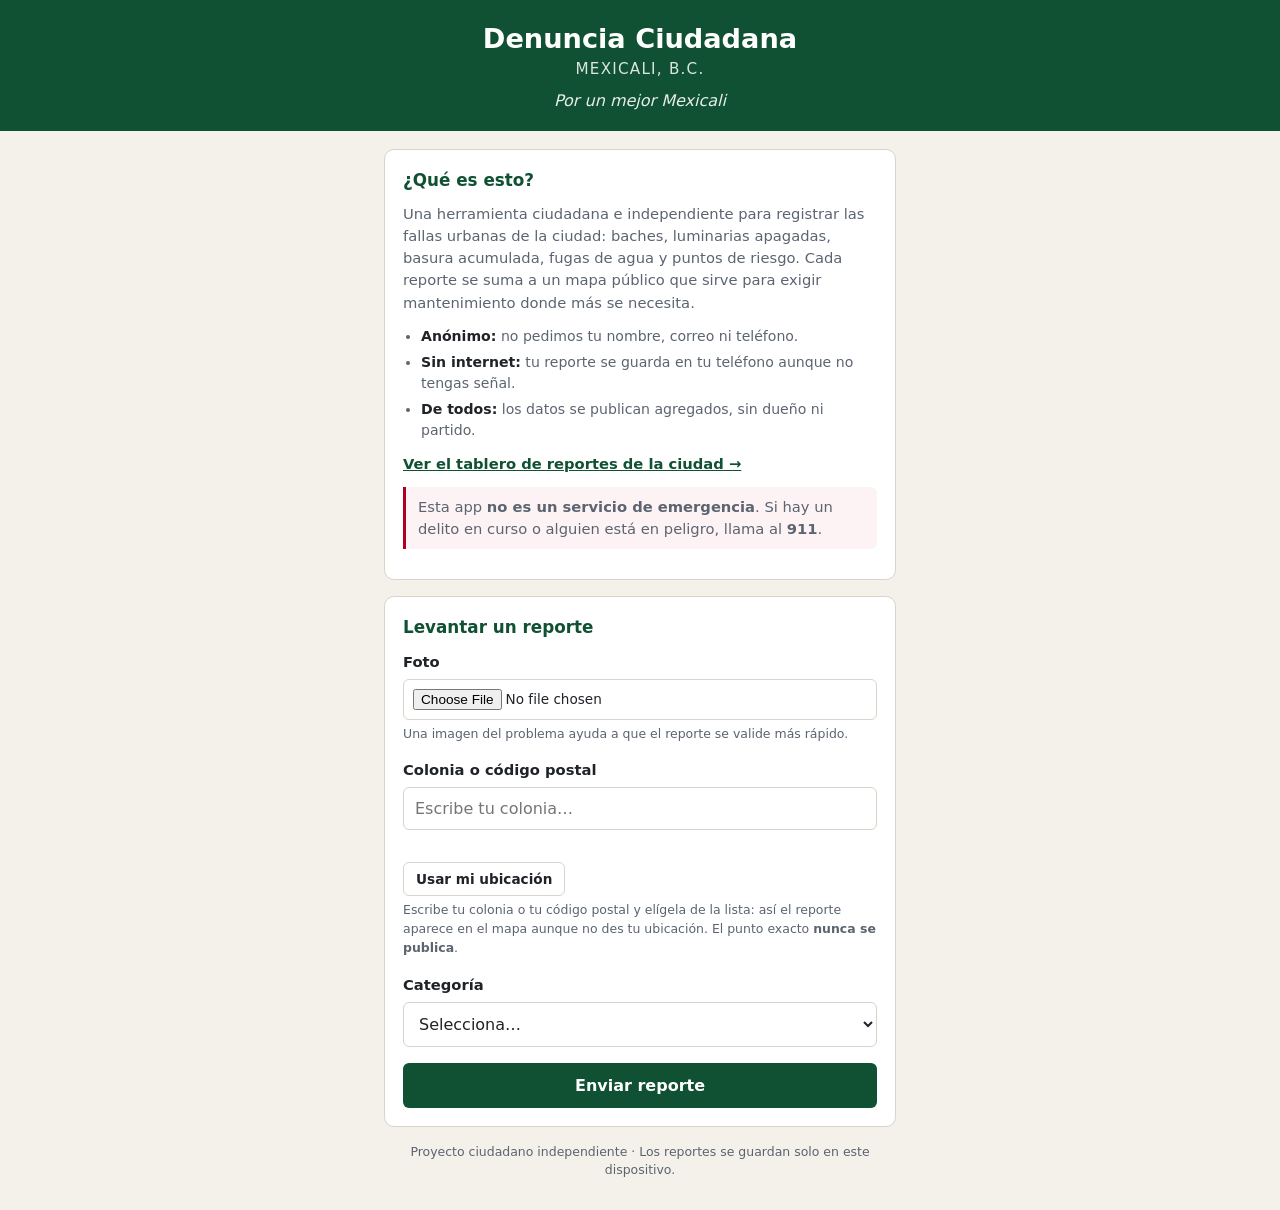
<file: index.html>
<!DOCTYPE html>
<html lang="es">

<head>
    <meta charset="UTF-8">
    <meta name="viewport" content="width=device-width, initial-scale=1.0">
    <meta name="theme-color" content="#0f5132">
    <meta name="description"
        content="Reporta de forma anónima baches, luminarias apagadas, basura y otras fallas urbanas en Mexicali, B.C.">
    <link rel="manifest" href="/manifest.json">
    <link rel="icon" type="image/png" href="img/icono-192.png">
    <link rel="apple-touch-icon" href="img/apple-touch-icon.png">
    <link rel="stylesheet" href="style.css">
    <title>Denuncia Ciudadana Mexicali, B.C.</title>
</head>

<body>
    <div id="vista-publica">
    <header class="encabezado">
        <h1>Denuncia Ciudadana<span>Mexicali, B.C.</span></h1>
        <p class="lema">Por un mejor Mexicali</p>
    </header>

    <main>
        <section class="tarjeta intro">
            <h2>¿Qué es esto?</h2>
            <p>
                Una herramienta ciudadana e independiente para registrar las fallas
                urbanas de la ciudad: baches, luminarias apagadas, basura acumulada,
                fugas de agua y puntos de riesgo. Cada reporte se suma a un mapa
                público que sirve para exigir mantenimiento donde más se necesita.
            </p>
            <ul class="puntos">
                <li><strong>Anónimo:</strong> no pedimos tu nombre, correo ni teléfono.</li>
                <li><strong>Sin internet:</strong> tu reporte se guarda en tu teléfono
                    aunque no tengas señal.</li>
                <li><strong>De todos:</strong> los datos se publican agregados, sin
                    dueño ni partido.</li>
            </ul>
            <p class="enlace-tablero">
                <a href="#/tablero">Ver el tablero de reportes de la ciudad →</a>
            </p>
            <p class="aviso">
                Esta app <strong>no es un servicio de emergencia</strong>. Si hay un
                delito en curso o alguien está en peligro, llama al <strong>911</strong>.
            </p>
        </section>

        <section class="tarjeta">
            <h2>Levantar un reporte</h2>
            <form id="reporte-form">
                <div class="campo">
                    <label for="reporte-foto">Foto</label>
                    <input type="file" id="reporte-foto" accept="image/*">
                    <small>Una imagen del problema ayuda a que el reporte se valide más rápido.</small>
                </div>

                <div class="campo">
                    <label for="reporte-ubicacion">Colonia o código postal</label>
                    <div class="autocompletar">
                        <input type="text" id="reporte-ubicacion" placeholder="Escribe tu colonia…"
                            autocomplete="off" role="combobox" aria-expanded="false"
                            aria-controls="lista-colonias" aria-autocomplete="list">
                        <ul id="lista-colonias" class="sugerencias" role="listbox"
                            aria-label="Asentamientos de Mexicali" hidden></ul>
                    </div>
                    <span id="estado-cp" class="estado-cp"></span>
                    <div class="fila-gps">
                        <button type="button" id="btn-ubicacion" class="btn-secundario">Usar mi ubicación</button>
                        <span id="estado-gps" class="estado-gps"></span>
                    </div>
                    <small>Escribe tu colonia o tu código postal y elígela de la lista:
                        así el reporte aparece en el mapa aunque no des tu ubicación.
                        El punto exacto <strong>nunca se publica</strong>.</small>
                </div>

                <div class="campo">
                    <label for="reporte-categoria">Categoría</label>
                    <select id="reporte-categoria">
                        <option value="">Selecciona…</option>
                    </select>
                </div>

                <p id="error-msg" class="msg-error" role="alert"></p>
                <p id="exito-msg" class="msg-exito" role="status"></p>
                <button id="btn-enviar" type="submit">Enviar reporte</button>
            </form>
        </section>
    </main>

    <footer>
        <p>Proyecto ciudadano independiente · Los reportes se guardan solo en este dispositivo.</p>
    </footer>
    </div>

    <div id="vista-panel" class="panel" hidden></div>

    <div id="vista-tablero" class="panel" hidden></div>

    <script type="module" src="app.js"></script>
</body>

</html>
</file>
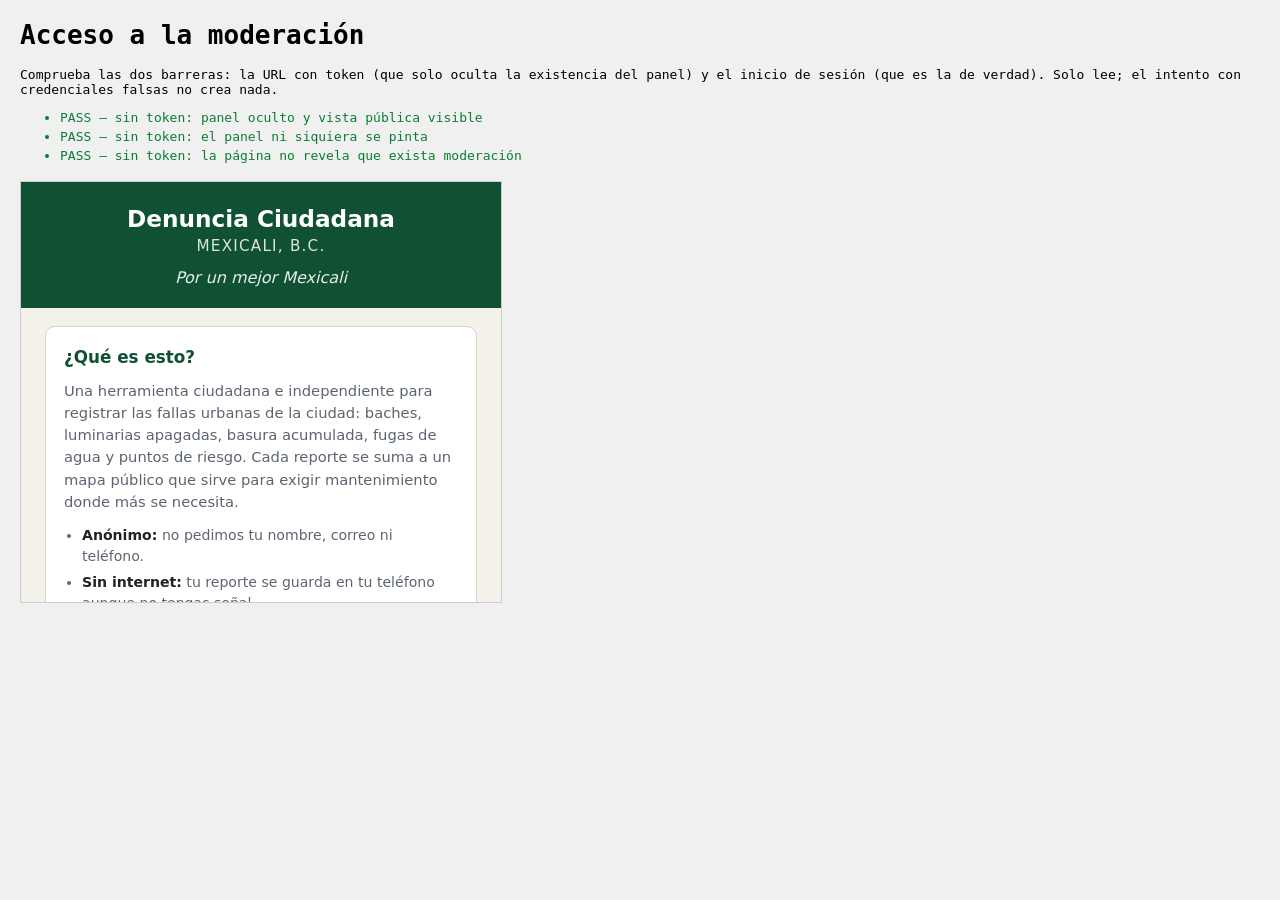
<file: pruebas/AccesoModeracion.prueba.html>
<!DOCTYPE html>
<html lang="es">

<head>
    <meta charset="UTF-8">
    <title>Pruebas — Acceso a la moderación</title>
    <style>
        body { font-family: monospace; margin: 20px; background: #f0f0f0; }
        li { margin: 4px 0; }
        .ok { color: #0a7d33; }
        .fail { color: #b00020; font-weight: bold; }
        #resumen { font-size: 1.1rem; margin-top: 15px; }
        iframe { width: 480px; height: 420px; border: 1px solid #ccc; background: #fff; }
    </style>
</head>

<body>
    <h1>Acceso a la moderación</h1>
    <p>Comprueba las dos barreras: la URL con token (que solo oculta la
        existencia del panel) y el inicio de sesión (que es la de verdad).
        Solo lee; el intento con credenciales falsas no crea nada.</p>
    <ul id="salida"></ul>
    <p id="resumen"></p>
    <div id="host"></div>

    <script type="module">
        import { TOKEN_PANEL, RUTA_PANEL } from '../src/config.js';

        const salida = document.getElementById('salida');
        let pasadas = 0, fallidas = 0;
        const comprobar = (condicion, texto) => {
            condicion ? pasadas++ : fallidas++;
            salida.insertAdjacentHTML('beforeend',
                `<li class="${condicion ? 'ok' : 'fail'}">${condicion ? 'PASS' : 'FALLO'} — ${texto}</li>`);
        };
        const espera = (ms) => new Promise((r) => setTimeout(r, ms));

        const marco = document.createElement('iframe');
        const cargado = new Promise((r) => marco.addEventListener('load', r));
        marco.src = '../index.html';
        document.getElementById('host').appendChild(marco);
        await cargado;

        try {
            await espera(400);
            const d = marco.contentDocument, w = marco.contentWindow;
            w.localStorage.removeItem('sesion_moderador');

            const panel = () => d.getElementById('vista-panel');
            const publica = () => d.getElementById('vista-publica');
            const irA = async (hash) => { w.location.hash = hash; await espera(400); };

            // --- Barrera 1: la URL ---
            await irA('');
            comprobar(panel().hidden && !publica().hidden, 'sin token: panel oculto y vista pública visible');
            comprobar(panel().children.length === 0, 'sin token: el panel ni siquiera se pinta');
            comprobar(!d.body.textContent.includes('moderación'),
                'sin token: la página no revela que exista moderación');

            await irA(RUTA_PANEL + 'token-inventado-123');
            comprobar(panel().hidden && !publica().hidden, 'token incorrecto: sigue la vista pública, sin mensajes');

            // --- Barrera 2: la sesión ---
            await irA(RUTA_PANEL + TOKEN_PANEL);
            comprobar(!panel().hidden && publica().hidden, 'token correcto: se abre la ruta de moderación');
            comprobar(!!d.getElementById('acceso-correo') && !!d.getElementById('acceso-clave'),
                'con el token correcto NO se ve el panel: se pide correo y contraseña');
            comprobar(panel().querySelectorAll('.reporte').length === 0,
                'sin sesión no se pinta ningún reporte');
            comprobar(!/listar_pendientes/.test(d.body.innerHTML), 'no se filtran datos del servidor en la página');

            // Credenciales falsas: el servidor las rechaza.
            d.getElementById('acceso-correo').value = 'nadie@ejemplo.invalido';
            d.getElementById('acceso-clave').value = 'contrasena-incorrecta';
            d.querySelector('.form-acceso').dispatchEvent(new w.Event('submit', { cancelable: true, bubbles: true }));
            // Es una llamada real al servidor: se espera a que responda en vez
            // de dar por hecho que tarda menos de dos segundos.
            for (let i = 0; i < 30 && !d.getElementById('acceso-error').textContent; i += 1) {
                await espera(400);
            }
            const error = d.getElementById('acceso-error').textContent;
            comprobar(/incorrect|confirmad|No se pudo/i.test(error), 'credenciales inválidas: "' + error + '"');
            comprobar(panel().querySelectorAll('.reporte').length === 0, 'tras fallar el acceso sigue sin haber panel');
            comprobar(!w.localStorage.getItem('sesion_moderador'), 'no queda sesión guardada tras un intento fallido');

            await irA('');
            comprobar(panel().hidden && !publica().hidden, 'volver al hash vacío regresa a la vista pública');
        } catch (error) {
            comprobar(false, 'excepción inesperada: ' + error.message);
        }

        const resumen = document.getElementById('resumen');
        resumen.textContent = `${pasadas} pasadas, ${fallidas} fallidas`;
        resumen.className = fallidas ? 'fail' : 'ok';
    </script>
</body>

</html>
</file>
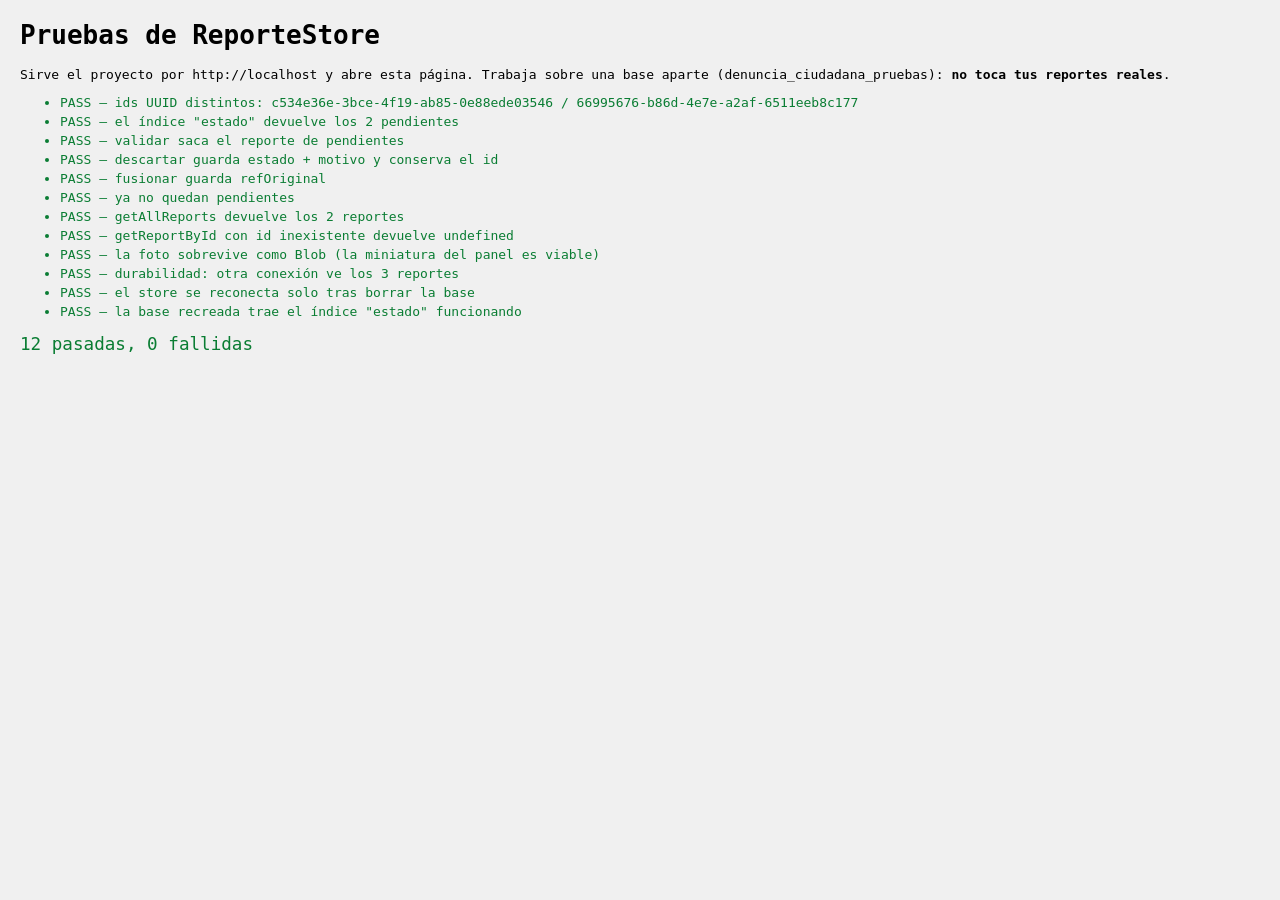
<file: pruebas/ReporteStore.prueba.html>
<!DOCTYPE html>
<html lang="es">

<head>
    <meta charset="UTF-8">
    <title>Pruebas — ReporteStore</title>
    <style>
        body { font-family: monospace; margin: 20px; background: #f0f0f0; }
        li { margin: 4px 0; }
        .ok { color: #0a7d33; }
        .fail { color: #b00020; font-weight: bold; }
        #resumen { font-size: 1.1rem; margin-top: 15px; }
    </style>
</head>

<body>
    <h1>Pruebas de ReporteStore</h1>
    <p>Sirve el proyecto por http://localhost y abre esta página. Trabaja sobre
        una base aparte (<code>denuncia_ciudadana_pruebas</code>): <strong>no toca
        tus reportes reales</strong>.</p>
    <ul id="salida"></ul>
    <p id="resumen"></p>

    <script type="module">
        import ReporteStore, { ESTADOS, BASE_PRUEBAS } from '../src/reportes/store/ReporteStore.js';

        const salida = document.getElementById('salida');
        let pasadas = 0, fallidas = 0;

        const comprobar = (condicion, texto) => {
            condicion ? pasadas++ : fallidas++;
            salida.insertAdjacentHTML('beforeend',
                `<li class="${condicion ? 'ok' : 'fail'}">${condicion ? 'PASS' : 'FALLO'} — ${texto}</li>`);
        };

        try {
            await indexedDB.deleteDatabase(BASE_PRUEBAS);

            const store = new ReporteStore(BASE_PRUEBAS);
            const base = {
                ubicacion: 'Calle 5 #12', fecha: new Date().toISOString(),
                estado: ESTADOS.PENDIENTE, motivo: null, refOriginal: null,
            };

            // Se guarda de inmediato, sin esperar a que la base termine de
            // abrir: así se prueba que ya no hay race condition.
            const [id1, id2] = await Promise.all([
                store.saveReport({ ...base, categoria: 'bache' }),
                store.saveReport({ ...base, categoria: 'basura' }),
            ]);
            comprobar(/^[0-9a-f-]{36}$/.test(id1) && id1 !== id2, `ids UUID distintos: ${id1} / ${id2}`);

            comprobar((await store.getReportsByState(ESTADOS.PENDIENTE)).length === 2,
                'el índice "estado" devuelve los 2 pendientes');

            await store.updateReportStateById(id1, ESTADOS.VALIDADO);
            comprobar((await store.getReportsByState(ESTADOS.PENDIENTE)).length === 1,
                'validar saca el reporte de pendientes');

            const descartado = await store.updateReport(id2, { estado: ESTADOS.DESCARTADO, motivo: 'spam' });
            comprobar(descartado.estado === 'descartado' && descartado.motivo === 'spam' && descartado.id === id2,
                'descartar guarda estado + motivo y conserva el id');

            const fusionado = await store.updateReport(id1, { estado: ESTADOS.FUSIONADO, refOriginal: id2 });
            comprobar(fusionado.refOriginal === id2, 'fusionar guarda refOriginal');

            comprobar((await store.getReportsByState(ESTADOS.PENDIENTE)).length === 0, 'ya no quedan pendientes');
            comprobar((await store.getAllReports()).length === 2, 'getAllReports devuelve los 2 reportes');
            comprobar((await store.getReportById('no-existe')) === undefined,
                'getReportById con id inexistente devuelve undefined');

            const idFoto = await store.saveReport({
                ...base, categoria: 'otro', foto: new Blob(['x'], { type: 'image/png' }),
            });
            const conFoto = await store.getReportById(idFoto);
            comprobar(conFoto.foto instanceof Blob && URL.createObjectURL(conFoto.foto).startsWith('blob:'),
                'la foto sobrevive como Blob (la miniatura del panel es viable)');

            // Durabilidad: otra conexión a la misma base ve lo ya guardado.
            const store2 = new ReporteStore(BASE_PRUEBAS);
            comprobar((await store2.getAllReports()).length === 3, 'durabilidad: otra conexión ve los 3 reportes');

            // Borrar la base con la app abierta (flujo de DevTools).
            await indexedDB.deleteDatabase(BASE_PRUEBAS);
            await new Promise((r) => setTimeout(r, 300));
            const idTrasBorrar = await store.saveReport({ ...base, categoria: 'bache' });
            comprobar(!!idTrasBorrar, 'el store se reconecta solo tras borrar la base');
            comprobar((await store.getReportsByState(ESTADOS.PENDIENTE)).length === 1,
                'la base recreada trae el índice "estado" funcionando');
        } catch (error) {
            comprobar(false, 'excepción inesperada: ' + error.message);
        }

        document.getElementById('resumen').textContent = `${pasadas} pasadas, ${fallidas} fallidas`;
        document.getElementById('resumen').className = fallidas ? 'fail' : 'ok';
    </script>
</body>

</html>
</file>
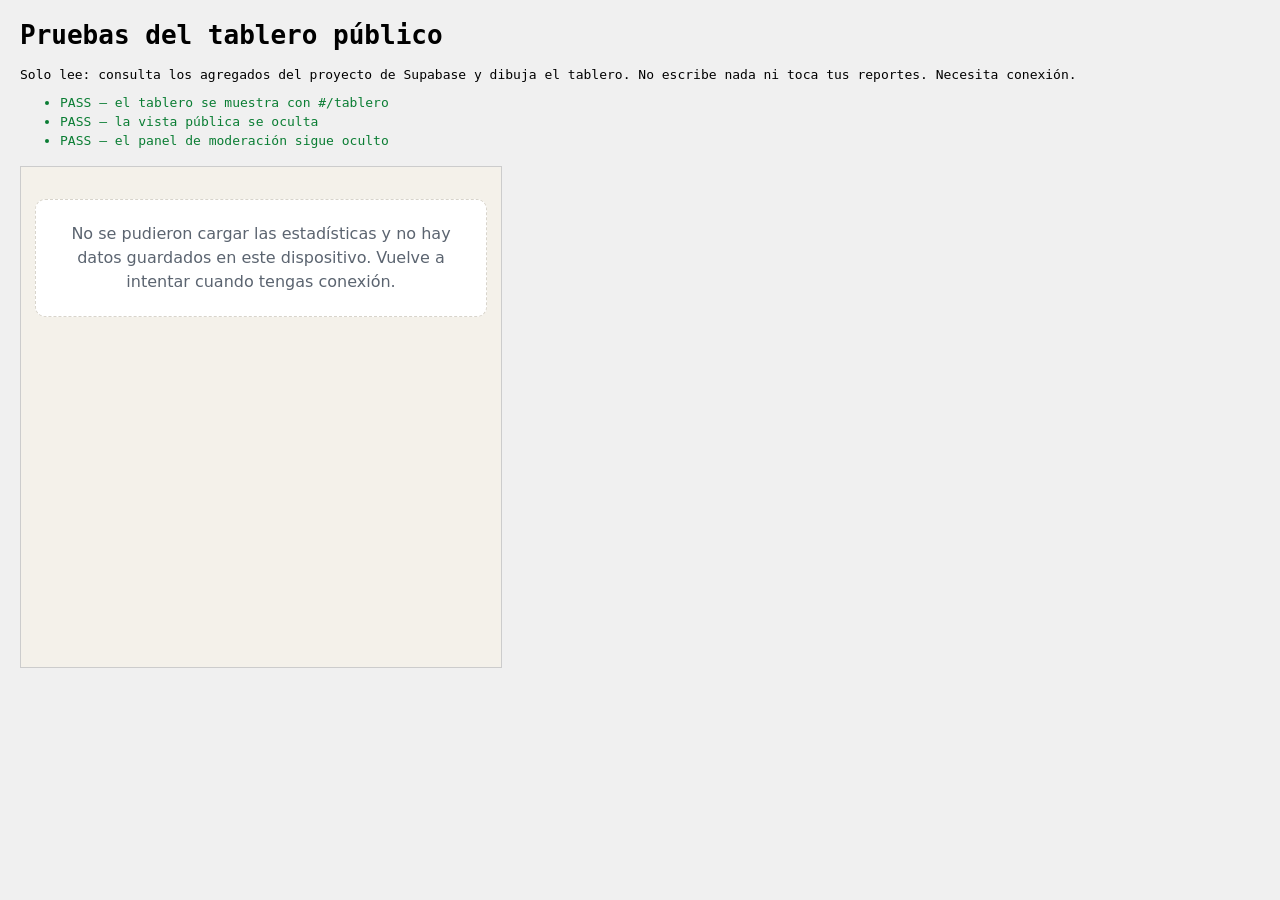
<file: pruebas/TableroPublico.prueba.html>
<!DOCTYPE html>
<html lang="es">

<head>
    <meta charset="UTF-8">
    <title>Pruebas — Tablero público</title>
    <style>
        body { font-family: monospace; margin: 20px; background: #f0f0f0; }
        li { margin: 4px 0; }
        .ok { color: #0a7d33; }
        .fail { color: #b00020; font-weight: bold; }
        #resumen { font-size: 1.1rem; margin-top: 15px; }
        iframe { width: 480px; height: 500px; border: 1px solid #ccc; background: #fff; }
    </style>
</head>

<body>
    <h1>Pruebas del tablero público</h1>
    <p>Solo lee: consulta los agregados del proyecto de Supabase y dibuja el
        tablero. No escribe nada ni toca tus reportes. Necesita conexión.</p>
    <ul id="salida"></ul>
    <p id="resumen"></p>
    <div id="host"></div>

    <script type="module">
        const salida = document.getElementById('salida');
        let pasadas = 0, fallidas = 0;
        const comprobar = (condicion, texto) => {
            condicion ? pasadas++ : fallidas++;
            salida.insertAdjacentHTML('beforeend',
                `<li class="${condicion ? 'ok' : 'fail'}">${condicion ? 'PASS' : 'FALLO'} — ${texto}</li>`);
        };
        const espera = (ms) => new Promise((r) => setTimeout(r, ms));

        const marco = document.createElement('iframe');
        const cargado = new Promise((r) => marco.addEventListener('load', r));
        marco.src = '../index.html#/tablero';
        document.getElementById('host').appendChild(marco);
        await cargado;

        try {
            const d = marco.contentDocument;
            const tablero = d.getElementById('vista-tablero');

            comprobar(!tablero.hidden, 'el tablero se muestra con #/tablero');
            comprobar(d.getElementById('vista-publica').hidden, 'la vista pública se oculta');
            comprobar(d.getElementById('vista-panel').hidden, 'el panel de moderación sigue oculto');

            for (let i = 0; i < 30; i += 1) {
                if (tablero.querySelector('.mapa, .sin-datos')) break;
                await espera(600);
            }
            await espera(1500);

            comprobar(tablero.querySelectorAll('.tarjeta-dato').length === 4, 'cuatro tarjetas de resumen');

            const mapa = tablero.querySelector('.mapa');
            comprobar(!!mapa, 'el mapa se dibujó');
            comprobar(mapa && mapa.querySelectorAll('path').length > 30,
                `el mapa pinta los polígonos del área urbana (${mapa ? mapa.querySelectorAll('path').length : 0})`);
            comprobar(tablero.querySelectorAll('.leyenda li').length === 5, 'la leyenda tiene 5 escalones');
            comprobar(!!tablero.querySelector('.tabla-desplegable'),
                'el mapa trae tabla de respaldo: el color no es la única vía al dato');
            comprobar(tablero.textContent.includes('cuentan en las tablas aunque no se vean aquí'),
                'se advierte que hay reportes que no se ven en el mapa');

            // --- Mapa base y selección de zona ---
            const fondo = mapa && mapa.querySelector('image');
            comprobar(!!fondo, 'el mapa lleva de fondo la imagen de OpenStreetMap');
            comprobar(fondo && Number(fondo.getAttribute('width')) === Number(mapa.getAttribute('width')),
                'la imagen cubre exactamente el ancho del dibujo (calzan las zonas con sus calles)');
            comprobar(tablero.textContent.includes('OpenStreetMap'),
                'se muestra la atribución del mapa base');

            const sinReportes = [...tablero.querySelectorAll('.mapa .zona')]
                .filter((z) => z.getAttribute('fill') === 'none');
            comprobar(sinReportes.length > 0,
                `las zonas sin reportes no se rellenan y dejan ver el mapa (${sinReportes.length})`);

            const zona = tablero.querySelector('.mapa .zona');
            zona.dispatchEvent(new marco.contentWindow.MouseEvent('click', { bubbles: true }));
            await espera(300);
            const ficha = tablero.querySelector('.ficha-zona');
            comprobar(!!ficha, 'al tocar una zona aparece su ficha');
            comprobar(ficha && /Código postal \d{5}/.test(ficha.textContent),
                'la ficha dice de qué código postal es: ' + (ficha ? ficha.querySelector('h3').textContent : '-'));
            comprobar(zona.getAttribute('stroke') === '#0f5132', 'la zona elegida queda resaltada en el mapa');

            // --- Encuadre y desplazamiento ---
            // (se llama marcoMapa porque `marco` ya es el iframe de esta prueba)
            const marcoMapa = tablero.querySelector('.mapa-marco');
            comprobar(!!marcoMapa && marcoMapa.contains(mapa),
                'el mapa vive dentro de un marco desplazable');
            comprobar(marcoMapa && marco.contentWindow.getComputedStyle(marcoMapa).overflow !== 'visible',
                'el marco recorta y permite desplazarse');
            comprobar(mapa && Number(mapa.getAttribute('width')) >= 700,
                `el mapa se dibuja a tamaño completo (${mapa ? mapa.getAttribute('width') : 0} px de ancho)`);
            comprobar(marcoMapa && marcoMapa.scrollHeight > 0 && mapa.getBoundingClientRect().width > 0,
                'el mapa quedó realmente visible dentro del marco');

            const filaTabla = tablero.querySelector('.fila-elegible');
            comprobar(!!filaTabla && filaTabla.tabIndex === 0,
                'las filas de la tabla también seleccionan zona, y son alcanzables con teclado');
            comprobar(tablero.textContent.includes('no existe ningún dato de quien los levantó'),
                'el pie recuerda que los reportes son anónimos');

            // Nada de lo pintado puede traer datos individuales.
            comprobar(!/coordenada|latitud|longitud/i.test(tablero.textContent),
                'el tablero no muestra coordenadas por ningún lado');

            marco.contentWindow.location.hash = '';
            await espera(500);
            comprobar(!d.getElementById('vista-publica').hidden && d.getElementById('vista-tablero').hidden,
                'al salir del tablero vuelve el formulario');
        } catch (error) {
            comprobar(false, 'excepción inesperada: ' + error.message);
        }

        document.getElementById('resumen').textContent = `${pasadas} pasadas, ${fallidas} fallidas`;
        document.getElementById('resumen').className = fallidas ? 'fail' : 'ok';
    </script>
</body>

</html>
</file>
<file: style.css>
:root {
    --verde: #0f5132;
    --verde-claro: #157347;
    --arena: #f4f1ea;
    --texto: #1f2328;
    --texto-suave: #5b6470;
    --borde: #d8d4cb;
    --error: #b00020;
    --exito: #0a7d33;
}

* {
    box-sizing: border-box;
}

body {
    font-family: system-ui, -apple-system, 'Segoe UI', Arial, sans-serif;
    margin: 0;
    padding: 0 0 30px;
    color: var(--texto);
    background-color: var(--arena);
    line-height: 1.5;
}

.encabezado {
    background-color: var(--verde);
    color: #fff;
    padding: 22px 20px 18px;
    text-align: center;
}

.encabezado h1 {
    margin: 0;
    font-size: 1.45rem;
    line-height: 1.25;
}

.encabezado h1 span {
    display: block;
    font-size: 0.95rem;
    font-weight: 400;
    letter-spacing: 0.08em;
    text-transform: uppercase;
    opacity: 0.85;
    margin-top: 4px;
}

.lema {
    margin: 10px 0 0;
    font-style: italic;
    font-size: 1rem;
    opacity: 0.9;
}

main {
    max-width: 460px;
    margin: 0 auto;
    padding: 18px 14px 0;
}

.tarjeta {
    background-color: #fff;
    border: 1px solid var(--borde);
    border-radius: 10px;
    padding: 18px;
    margin-bottom: 16px;
}

.tarjeta h2 {
    margin: 0 0 10px;
    font-size: 1.05rem;
    color: var(--verde);
}

.intro p {
    margin: 0 0 12px;
    font-size: 0.92rem;
    color: var(--texto-suave);
}

.puntos {
    margin: 0 0 12px;
    padding-left: 18px;
    font-size: 0.88rem;
    color: var(--texto-suave);
}

.puntos li {
    margin-bottom: 5px;
}

.puntos strong {
    color: var(--texto);
}

.aviso {
    background-color: #fdf3f4;
    border-left: 3px solid var(--error);
    border-radius: 0 6px 6px 0;
    padding: 9px 12px;
    margin: 0;
    font-size: 0.85rem;
}

form {
    display: flex;
    flex-direction: column;
}

.campo {
    margin-bottom: 16px;
}

label {
    display: block;
    margin-bottom: 6px;
    font-weight: 600;
    font-size: 0.92rem;
}

.campo small {
    display: block;
    margin-top: 5px;
    font-size: 0.78rem;
    color: var(--texto-suave);
}

input,
select {
    width: 100%;
    padding: 11px;
    font-size: 1rem;
    font-family: inherit;
    color: var(--texto);
    background-color: #fff;
    border: 1px solid var(--borde);
    border-radius: 6px;
}

input[type="file"] {
    padding: 9px;
    font-size: 0.85rem;
}

input:focus,
select:focus,
button:focus-visible {
    outline: 2px solid var(--verde-claro);
    outline-offset: 1px;
}

button {
    padding: 13px;
    font-size: 1rem;
    font-weight: 600;
    font-family: inherit;
    color: #fff;
    background-color: var(--verde);
    border: none;
    border-radius: 6px;
    cursor: pointer;
}

button:hover {
    background-color: var(--verde-claro);
}

button:disabled {
    background-color: #9aa1a8;
    cursor: not-allowed;
}

.autocompletar {
    position: relative;
}

.sugerencias {
    position: absolute;
    top: calc(100% + 3px);
    left: 0;
    right: 0;
    z-index: 10;
    max-height: 216px;
    overflow-y: auto;
    margin: 0;
    padding: 4px 0;
    list-style: none;
    background-color: #fff;
    border: 1px solid var(--borde);
    border-radius: 6px;
    box-shadow: 0 6px 16px rgba(0, 0, 0, 0.12);
}

.sugerencias li {
    padding: 10px 12px;
    font-size: 0.95rem;
    cursor: pointer;
}

.sugerencias li:hover,
.sugerencias li.activa {
    background-color: #e8f3ec;
    color: var(--verde);
}

.msg-error,
.msg-exito {
    margin: 0 0 14px;
    font-size: 0.9rem;
    font-weight: 600;
}

.msg-error:empty,
.msg-exito:empty {
    margin: 0;
}

.msg-error {
    color: var(--error);
}

.msg-exito {
    color: var(--exito);
}

footer {
    max-width: 460px;
    margin: 0 auto;
    padding: 0 14px;
    text-align: center;
    font-size: 0.78rem;
    color: var(--texto-suave);
}

footer p {
    margin: 0;
}

@media (min-width: 620px) {
    main,
    footer {
        max-width: 540px;
    }

    .encabezado h1 {
        font-size: 1.7rem;
    }
}

/* ===== Panel de validación (Incremento 2) =====
   Se muestra solo cuando la URL trae el token correcto; la vista pública queda
   oculta mientras tanto. */

.panel {
    max-width: 560px;
    margin: 0 auto;
    padding: 16px 14px 30px;
}

.panel-cabecera {
    background-color: var(--verde);
    color: #fff;
    border-radius: 10px;
    padding: 16px 18px;
    margin-bottom: 14px;
}

.panel-cabecera h1 {
    margin: 0;
    font-size: 1.25rem;
}

.panel-conteo {
    margin: 4px 0 0;
    font-size: 0.9rem;
    opacity: 0.9;
}

.panel-aviso {
    margin: 0;
    font-size: 0.9rem;
    font-weight: 600;
    color: var(--exito);
}

.panel-aviso:not(:empty) {
    margin-bottom: 12px;
    padding: 9px 12px;
    background-color: #e8f3ec;
    border-radius: 6px;
}

.panel-aviso.es-error {
    color: var(--error);
    background-color: #fdf3f4;
}

.sin-datos {
    padding: 22px;
    text-align: center;
    color: var(--texto-suave);
    background-color: #fff;
    border: 1px dashed var(--borde);
    border-radius: 10px;
}

.lista-reportes {
    display: flex;
    flex-direction: column;
    gap: 12px;
}

.reporte {
    display: grid;
    grid-template-columns: 84px 1fr;
    gap: 12px;
    background-color: #fff;
    border: 1px solid var(--borde);
    border-radius: 10px;
    padding: 12px;
}

.miniatura {
    width: 84px;
    height: 84px;
    display: flex;
    align-items: center;
    justify-content: center;
    overflow: hidden;
    background-color: var(--arena);
    border-radius: 8px;
}

.miniatura img {
    width: 100%;
    height: 100%;
    object-fit: cover;
}

.sin-foto {
    font-size: 0.72rem;
    color: var(--texto-suave);
}

.datos p {
    margin: 0 0 3px;
    font-size: 0.85rem;
    color: var(--texto-suave);
}

.datos .categoria {
    font-size: 0.95rem;
    font-weight: 600;
    color: var(--texto);
}

.datos .id-reporte {
    font-family: monospace;
    font-size: 0.75rem;
}

.acciones,
.accion-detalle {
    grid-column: 1 / -1;
}

.acciones {
    display: flex;
    flex-wrap: wrap;
    gap: 8px;
}

.acciones button,
.acciones-detalle button {
    flex: 1 1 auto;
    min-width: 96px;
    padding: 9px 12px;
    font-size: 0.88rem;
}

.btn-principal {
    background-color: var(--verde);
}

.btn-peligro {
    background-color: var(--error);
}

.btn-peligro:hover {
    background-color: #8c0019;
}

.btn-secundario {
    background-color: #fff;
    color: var(--texto);
    border: 1px solid var(--borde);
}

.btn-secundario:hover {
    background-color: var(--arena);
}

.accion-detalle {
    border-top: 1px solid var(--borde);
    padding-top: 10px;
}

.accion-titulo {
    margin: 0 0 8px;
    font-size: 0.85rem;
    font-weight: 600;
}

.motivos {
    display: flex;
    flex-direction: column;
    gap: 6px;
    margin-bottom: 10px;
}

.motivo {
    font-weight: 400;
    font-size: 0.88rem;
    margin: 0;
}

.motivo input {
    width: auto;
    margin-right: 4px;
}

.accion-detalle select {
    margin-bottom: 10px;
    font-size: 0.85rem;
}

.acciones-detalle {
    display: flex;
    gap: 8px;
}

.panel-pie {
    margin-top: 18px;
    text-align: center;
    font-size: 0.8rem;
    color: var(--texto-suave);
}

.panel-pie p {
    margin: 0 0 6px;
}

.panel-pie a {
    color: var(--verde);
}

/* ===== Tablero público (Incremento 3) ===== */

.enlace-tablero {
    margin: 0 0 12px;
    font-size: 0.9rem;
}

.enlace-tablero a {
    color: var(--verde);
    font-weight: 600;
}

.fila-gps {
    display: flex;
    align-items: center;
    gap: 10px;
    margin-top: 8px;
    flex-wrap: wrap;
}

.fila-gps button {
    flex: 0 0 auto;
    padding: 8px 12px;
    font-size: 0.85rem;
}

.estado-gps {
    font-size: 0.8rem;
    color: var(--texto-suave);
}

.estado-gps.gps-error {
    color: var(--error);
}

.cargando,
.aviso-cache {
    padding: 12px;
    text-align: center;
    font-size: 0.88rem;
    color: var(--texto-suave);
}

.aviso-cache {
    background-color: #fff8e6;
    border-radius: 6px;
    margin: 0 0 14px;
}

.tarjetas {
    display: grid;
    grid-template-columns: repeat(2, 1fr);
    gap: 10px;
    margin-bottom: 16px;
}

.tarjeta-dato {
    background-color: #fff;
    border: 1px solid var(--borde);
    border-radius: 10px;
    padding: 14px;
}

.dato-valor {
    margin: 0;
    font-size: 1.7rem;
    font-weight: 700;
    line-height: 1.1;
    color: var(--verde);
}

.dato-rotulo {
    margin: 4px 0 0;
    font-size: 0.78rem;
    color: var(--texto-suave);
}

.grafica {
    display: block;
    width: 100%;
    height: auto;
    margin-bottom: 6px;
}

.mapa-marco {
    overflow: auto;
    
    min-width: 0;
    max-width: 100%;
    max-height: 340px;
    border: 1px solid var(--borde);
    border-radius: 8px;
    background-color: #fff;
    
    touch-action: pan-x pan-y;
    overscroll-behavior: contain;
}

.mapa {
    display: block;
    max-width: none;
}

.nota-mapa {
    margin: 5px 0 8px;
    font-size: 0.75rem;
    color: var(--texto-suave);
}

.grafica-etiqueta {
    font-size: 11px;
}

.grafica-valor {
    font-size: 11px;
    font-weight: 600;
}

.grafica-eje {
    font-size: 10px;
}

.mapa path {
    transition: opacity 0.1s;
}

.mapa path:hover {
    opacity: 0.75;
    cursor: pointer;
}

.leyenda {
    display: flex;
    flex-wrap: wrap;
    gap: 6px 14px;
    margin: 4px 0 10px;
    padding: 0;
    list-style: none;
    font-size: 0.75rem;
    color: var(--texto-suave);
}

.leyenda li {
    display: flex;
    align-items: center;
    gap: 5px;
}

.muestra {
    width: 14px;
    height: 14px;
    border-radius: 3px;
    border: 1px solid rgba(0, 0, 0, 0.08);
}

.muestra-vacia {
    background-color: transparent;
    border: 1px dashed #9aa1a8;
}

.atribucion {
    margin: 6px 0 0;
    font-size: 0.7rem;
    color: var(--texto-suave);
}

.viz-tooltip {
    position: fixed;
    z-index: 50;
    pointer-events: none;
    background-color: #1f2328;
    color: #fff;
    padding: 6px 9px;
    border-radius: 6px;
    font-size: 0.78rem;
    max-width: 220px;
}

.tabla {
    width: 100%;
    border-collapse: collapse;
    font-size: 0.88rem;
}

.tabla th,
.tabla td {
    text-align: left;
    padding: 7px 4px;
    border-bottom: 1px solid var(--borde);
}

.tabla th {
    font-size: 0.75rem;
    text-transform: uppercase;
    letter-spacing: 0.04em;
    color: var(--texto-suave);
}

.tabla .numero {
    text-align: right;
    font-weight: 600;
}

.tabla-desplegable {
    margin-top: 8px;
    font-size: 0.85rem;
}

.tabla-desplegable summary {
    cursor: pointer;
    color: var(--verde);
    padding: 6px 0;
}

.tabla-desplegable .tabla {
    max-height: 260px;
    overflow-y: auto;
    display: block;
}

.nota {
    margin: 4px 0 0;
    font-size: 0.78rem;
    color: var(--texto-suave);
}

.dato-valor.dato-texto {
    font-size: 1rem;
    line-height: 1.25;
    padding-top: 2px;
}

/* ===== Acceso y sesión de moderación ===== */

.barra-sesion {
    display: flex;
    align-items: center;
    justify-content: space-between;
    gap: 10px;
    margin-bottom: 12px;
    padding: 8px 12px;
    background-color: #fff;
    border: 1px solid var(--borde);
    border-radius: 8px;
    font-size: 0.85rem;
    color: var(--texto-suave);
}

.barra-sesion button {
    flex: 0 0 auto;
    padding: 7px 12px;
    font-size: 0.82rem;
}

.acceso {
    max-width: 380px;
    margin: 24px auto;
}

.acceso h1 {
    margin: 0 0 8px;
    font-size: 1.15rem;
    color: var(--verde);
}

.form-acceso {
    display: flex;
    flex-direction: column;
    margin-top: 14px;
}

.estado-cp {
    display: inline-block;
    margin-top: 6px;
    font-size: 0.78rem;
    font-weight: 600;
    color: var(--verde);
}

.estado-cp:not(:empty) {
    background-color: #e8f3ec;
    border-radius: 4px;
    padding: 2px 8px;
}

.sugerencias li {
    display: flex;
    flex-direction: column;
    gap: 2px;
}

.detalle-opcion {
    font-size: 0.75rem;
    color: var(--texto-suave);
}

.sugerencias li.activa .detalle-opcion {
    color: var(--verde);
}

/* ===== Mapa: calles, zonas y ficha ===== */

.mapa .zona {
    transition: fill-opacity 0.1s;
    
    pointer-events: all;
}

.mapa .zona:hover {
    fill-opacity: 0.85;
}

.ficha-hueco:empty {
    display: none;
}

.ficha-zona {
    margin-top: 10px;
    padding: 12px;
    background-color: var(--arena);
    border: 1px solid var(--borde);
    border-radius: 8px;
}

.ficha-cabecera {
    display: flex;
    align-items: baseline;
    justify-content: space-between;
    gap: 10px;
}

.ficha-cabecera h3 {
    margin: 0;
    font-size: 0.95rem;
    color: var(--verde);
}

.ficha-total {
    font-size: 0.85rem;
    font-weight: 600;
}

.ficha-colonias {
    margin: 6px 0 10px;
    font-size: 0.82rem;
    color: var(--texto-suave);
}

.ficha-categorias {
    margin: 0;
    padding: 0;
    list-style: none;
    font-size: 0.85rem;
}

.ficha-categorias li {
    display: flex;
    justify-content: space-between;
    gap: 12px;
    padding: 4px 0;
    border-bottom: 1px solid var(--borde);
}

.ficha-categorias li:last-child {
    border-bottom: 0;
}

.fila-elegible {
    cursor: pointer;
}

.fila-elegible:hover,
.fila-elegible:focus-visible {
    background-color: #e8f3ec;
    outline: none;
}

/* ===== Tablero en pantallas grandes =====
   En celular todo va en una columna. En escritorio esa misma columna dejaba los
   costados vacíos, así que a partir de 900px el tablero se reparte en rejilla:
   el mapa manda y las gráficas lo acompañan. El formulario NO cambia: una
   columna angosta es lo correcto para capturar. */

@media (min-width: 900px) {
    #vista-tablero.panel {
        max-width: 1080px;
    }

    #vista-tablero .tarjetas {
        grid-template-columns: repeat(4, 1fr);
    }

    #vista-tablero .rejilla {
        display: grid;
        grid-template-columns: 1.35fr 1fr;
        gap: 16px;
        align-items: start;
    }

    #vista-tablero .rejilla > .tarjeta {
        margin-bottom: 0;
        
        min-width: 0;
    }
    
    #vista-tablero .rejilla > .bloque-mapa {
        grid-row: span 3;
    }

    #vista-tablero .dato-valor:not(.dato-texto) {
        font-size: 2rem;
    }
    
    #vista-tablero .mapa-marco {
        max-height: 520px;
    }
}

@media (min-width: 1180px) {
    #vista-tablero.panel {
        max-width: 1180px;
    }
}
</file>
